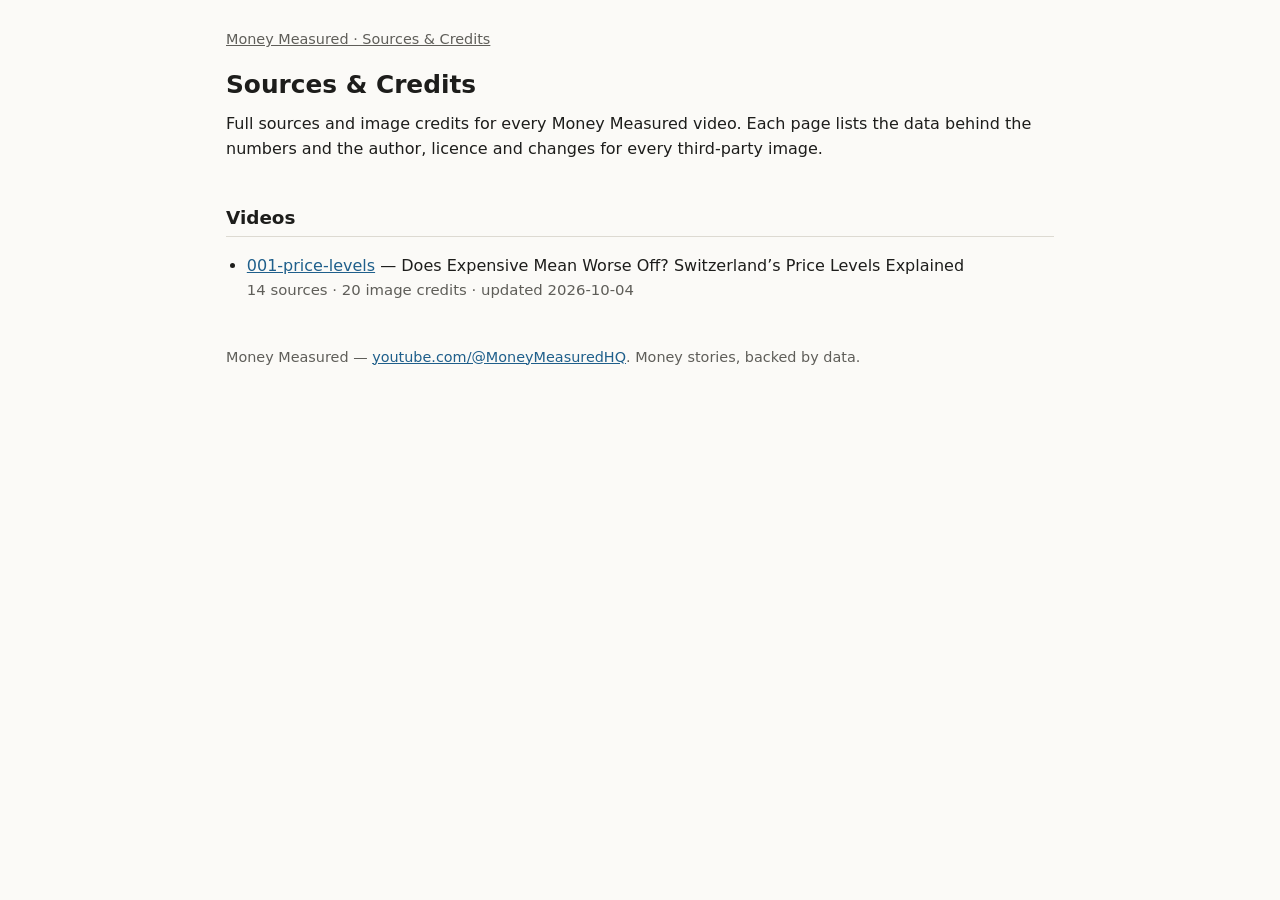
<file: index.html>
<!doctype html>
<html lang="en">
<head>
<meta charset="utf-8">
<meta name="viewport" content="width=device-width, initial-scale=1">
<title>Money Measured — Sources &amp; Credits</title>
<link rel="stylesheet" href="assets/style.css">
</head>
<body><main>
<header><p class="site"><a href="index.html">Money Measured · Sources &amp; Credits</a></p></header>
<h1>Sources &amp; Credits</h1><p>Full sources and image credits for every Money Measured video. Each page lists the data behind the numbers and the author, licence and changes for every third-party image.</p><h2>Videos</h2><ul class="archive"><li><a href="001-price-levels/">001-price-levels</a> — Does Expensive Mean Worse Off? Switzerland’s Price Levels Explained<span class="supports">14 sources · 20 image credits · updated 2026-10-04</span></li></ul>
<footer><p>Money Measured — <a href="https://www.youtube.com/@MoneyMeasuredHQ">youtube.com/@MoneyMeasuredHQ</a>. Money stories, backed by data.</p></footer>
</main></body>
</html>
</file>
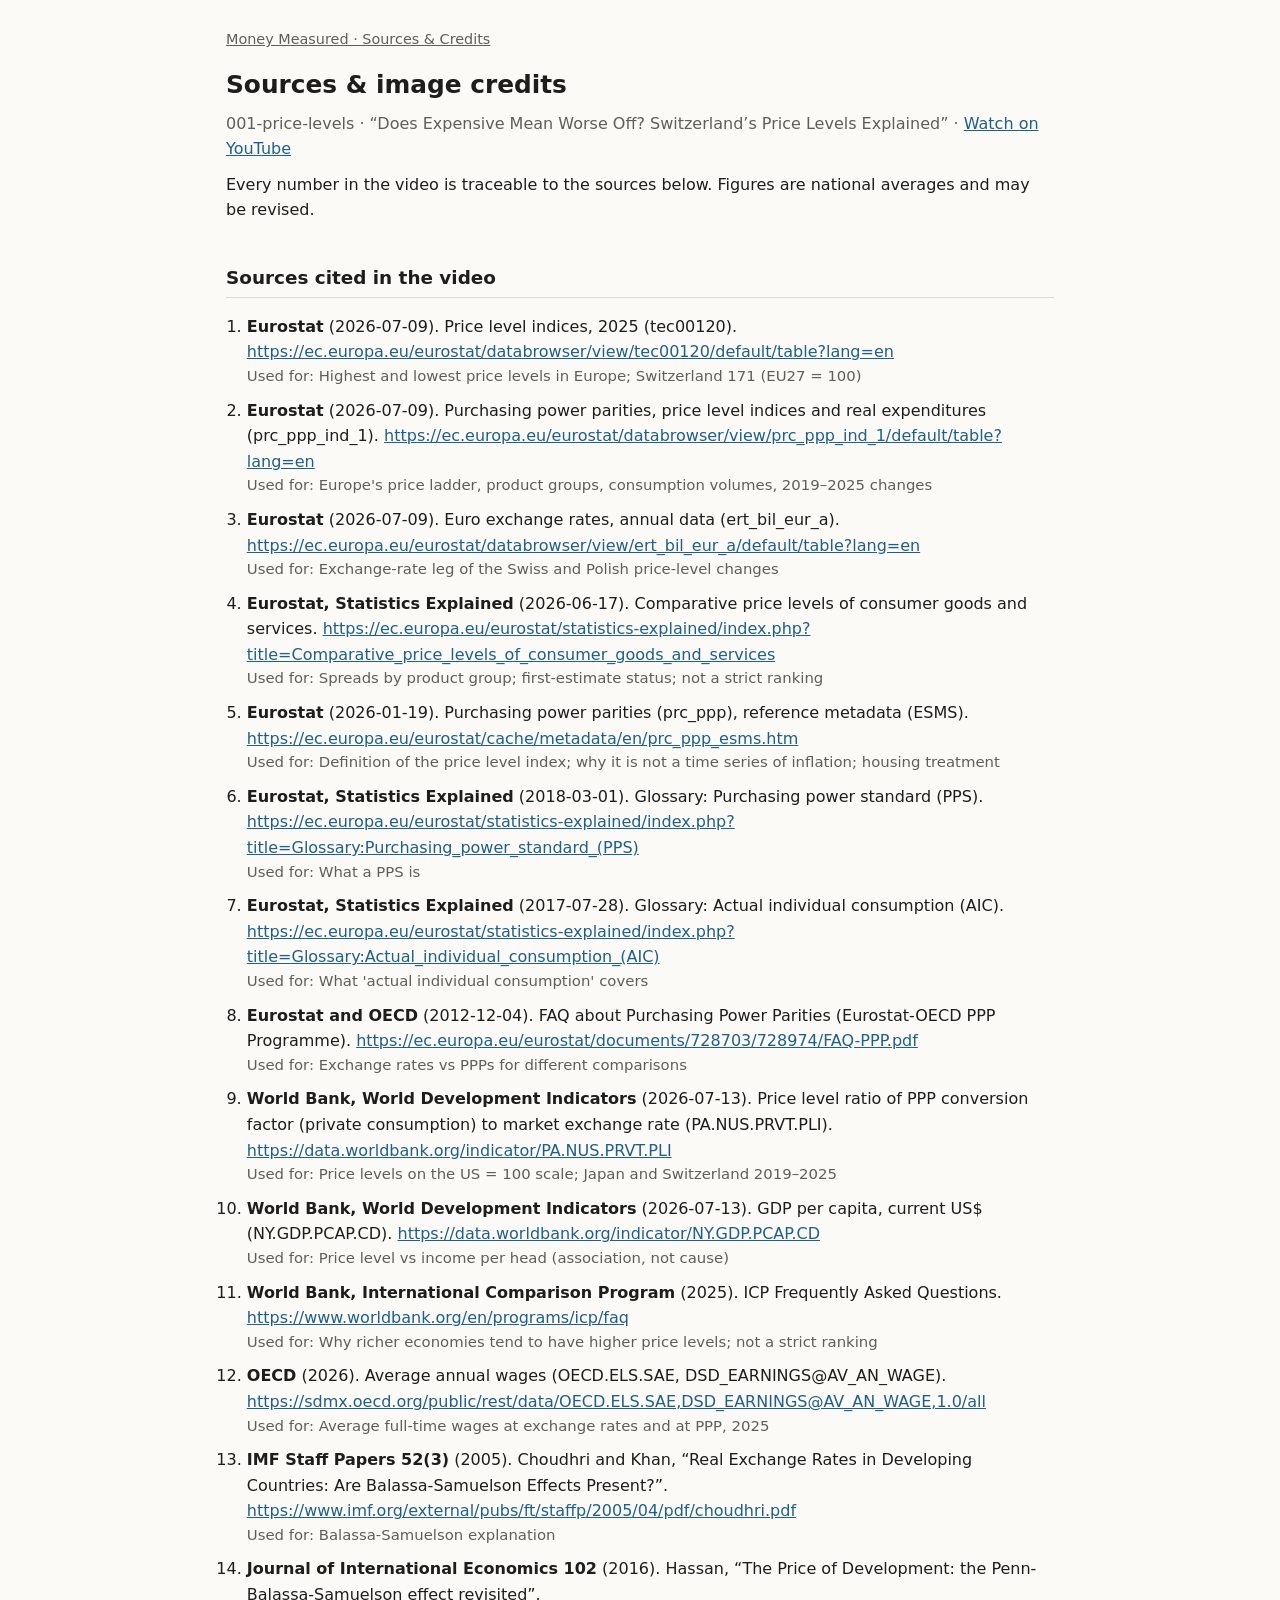
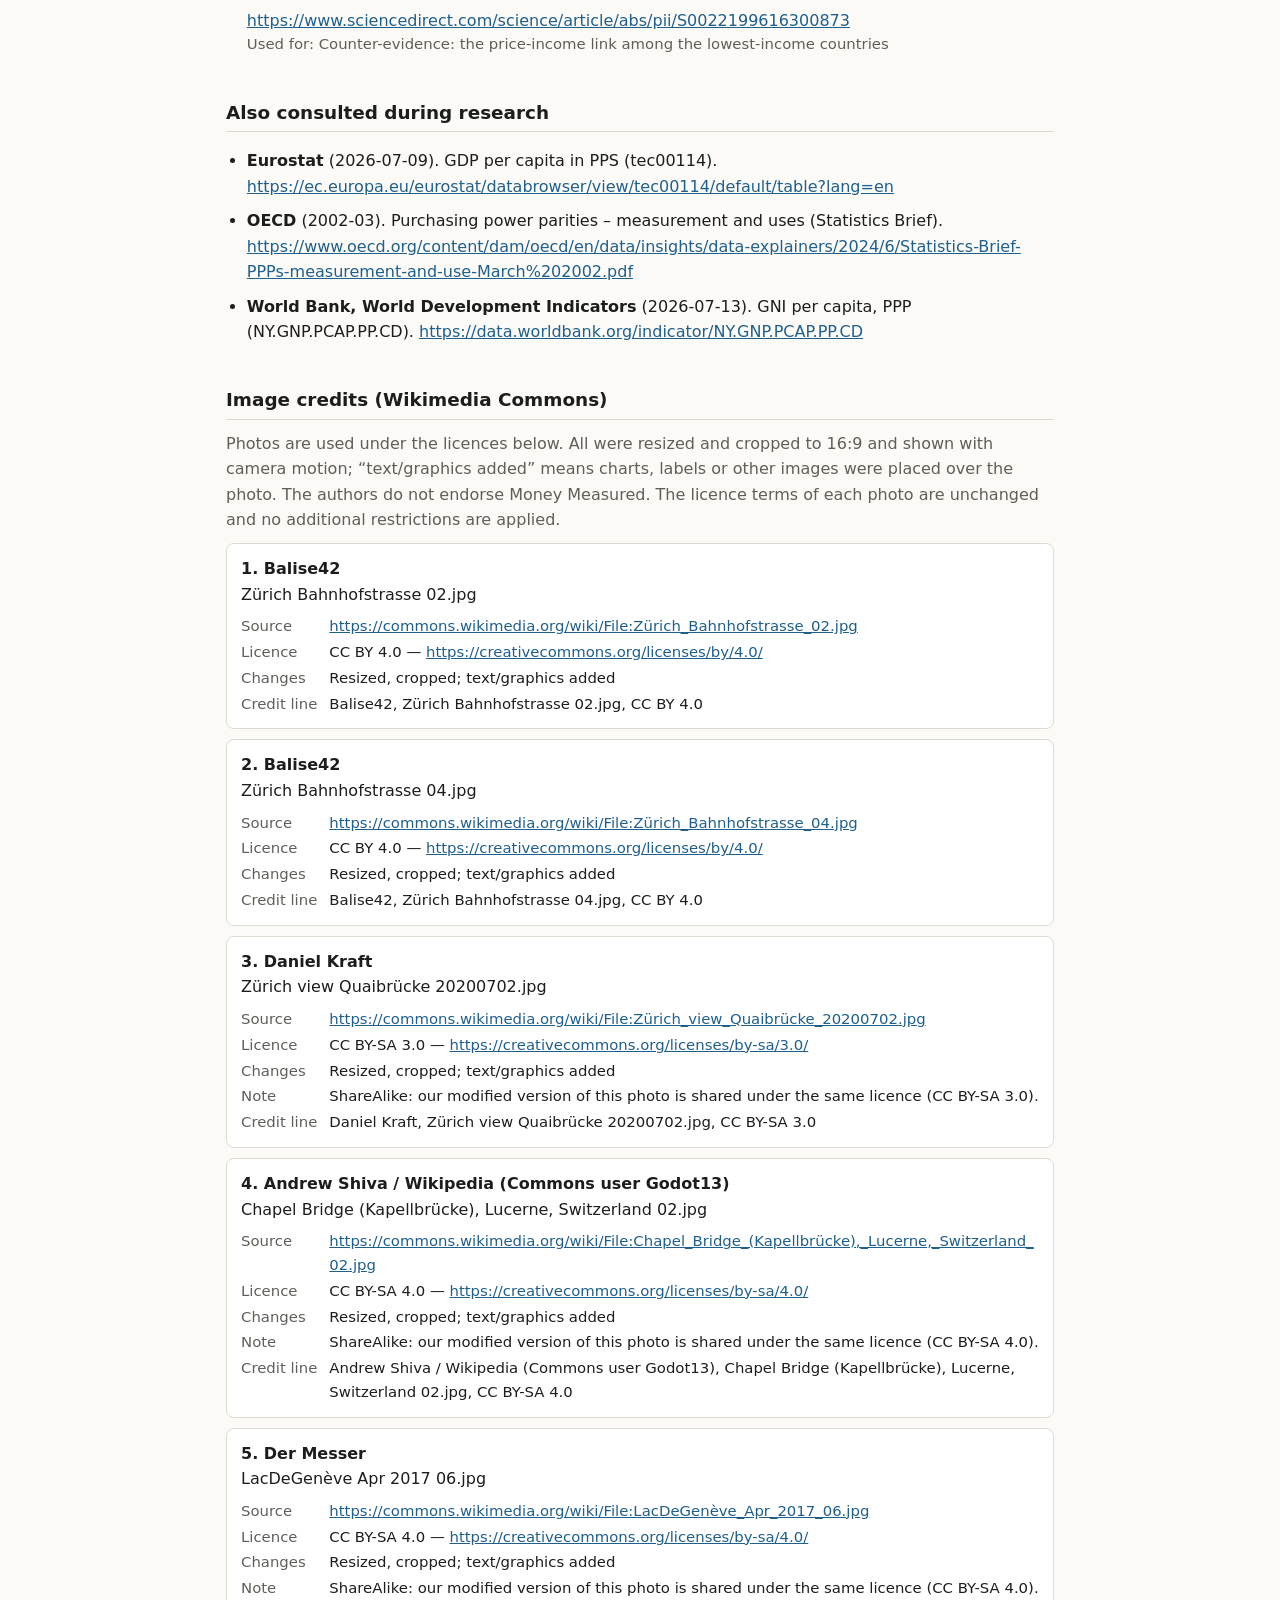
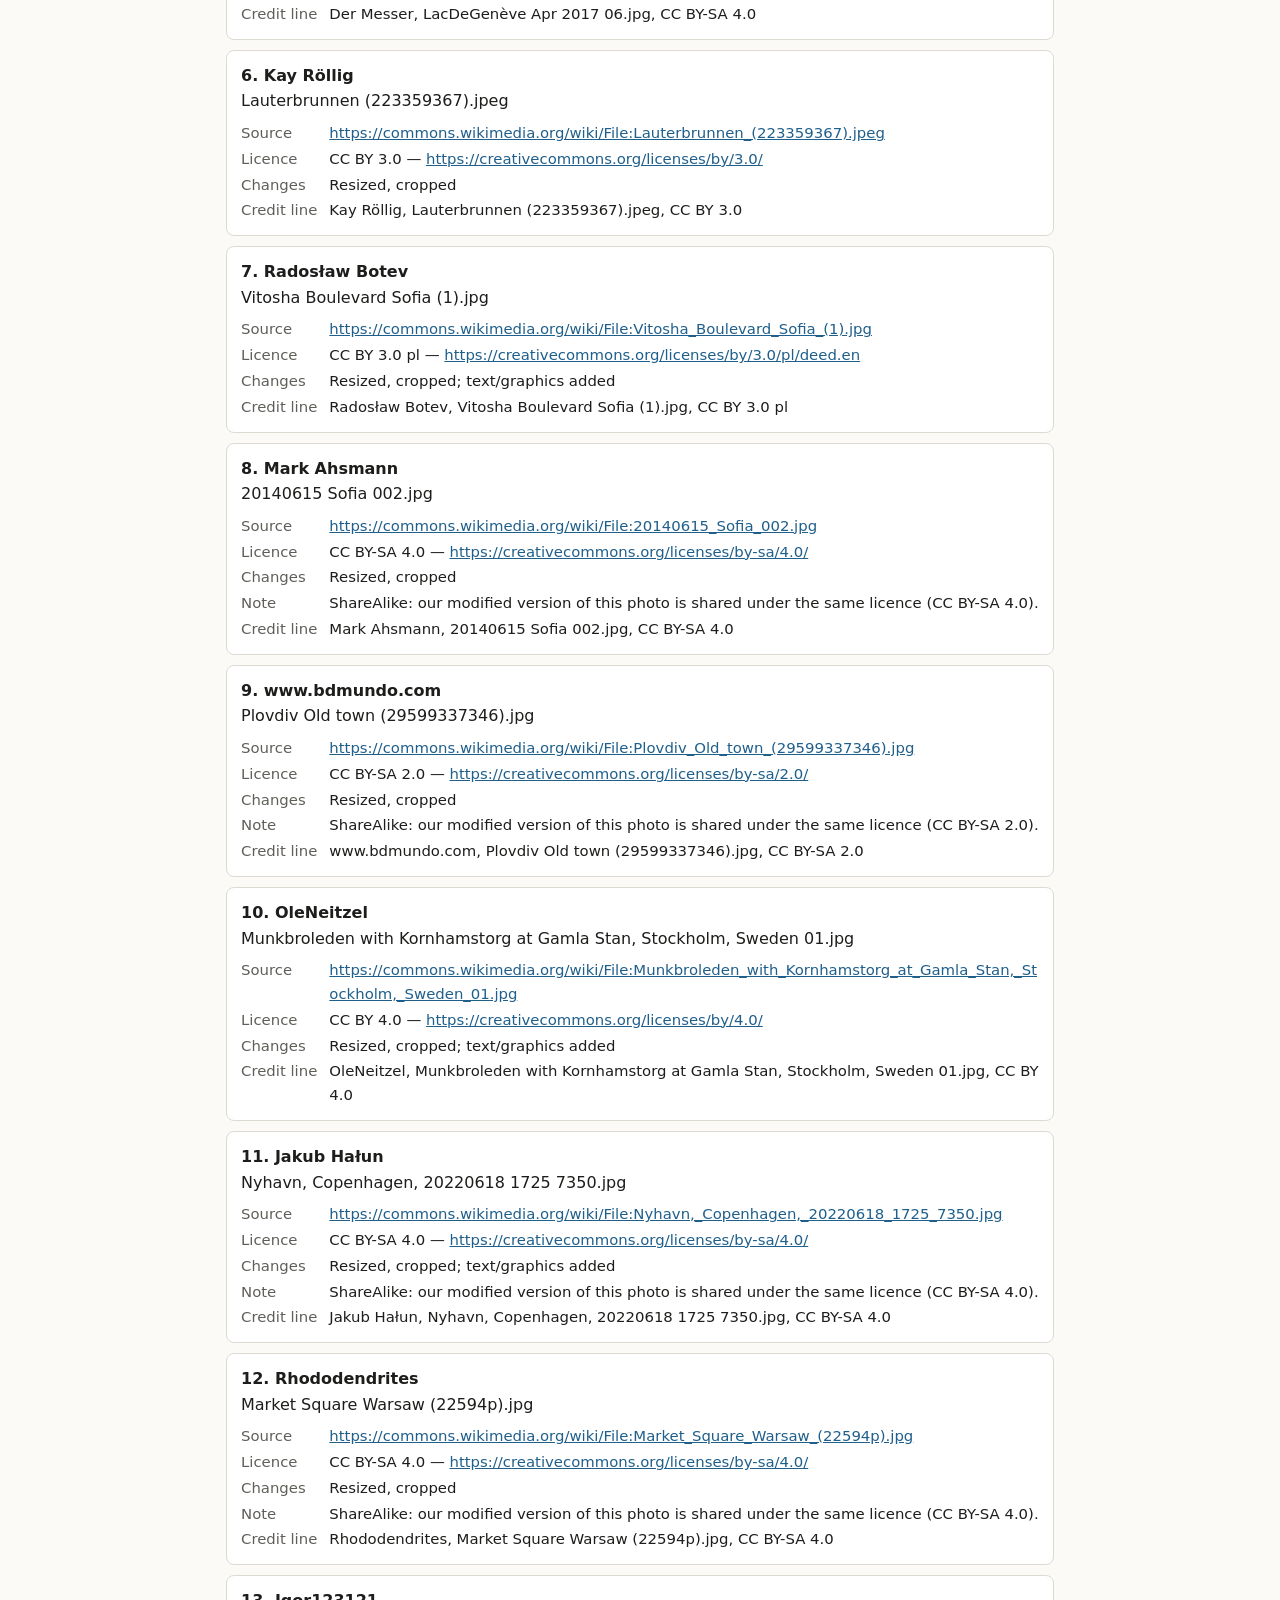
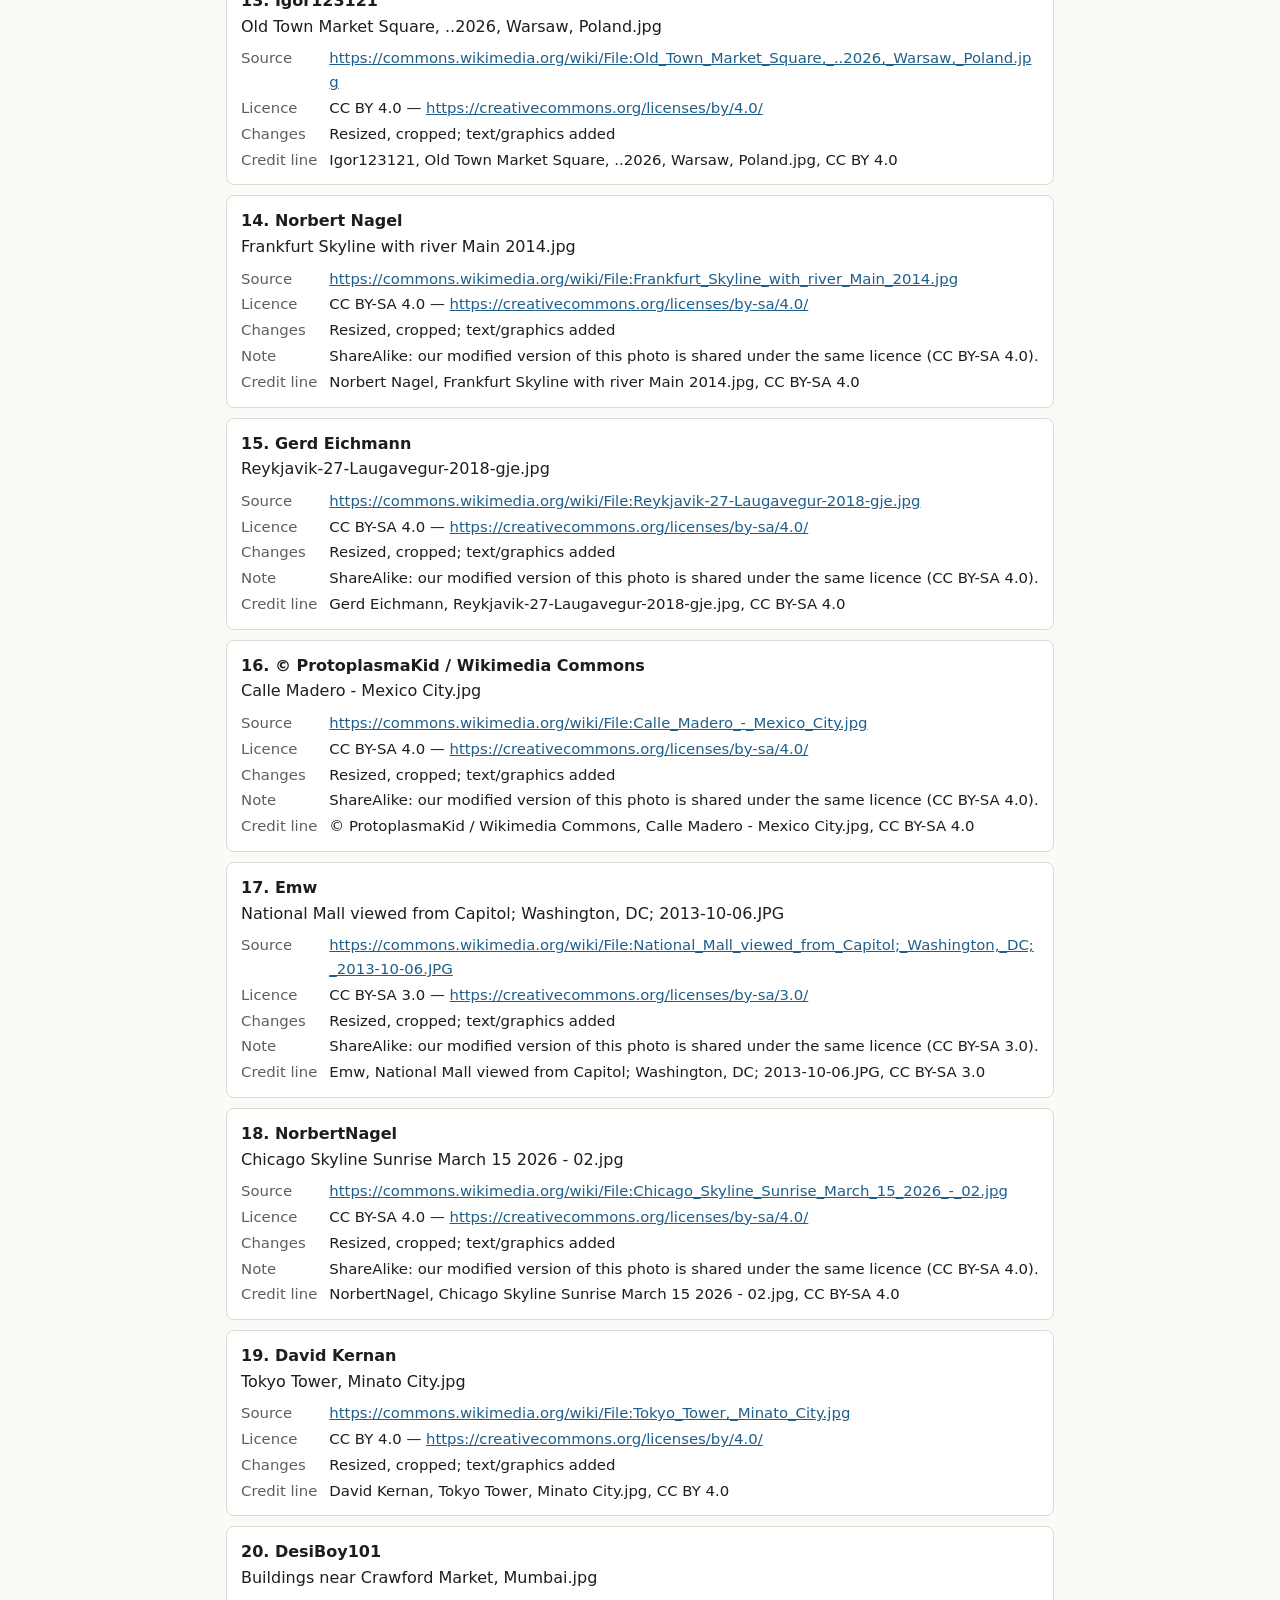
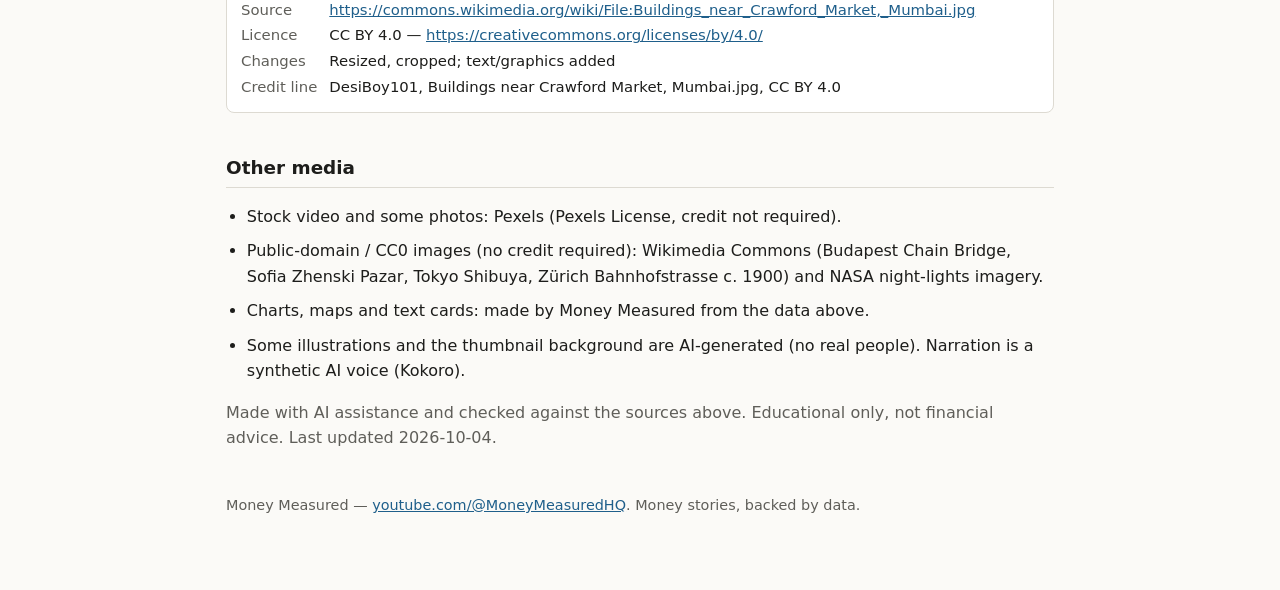
<file: 001-price-levels/index.html>
<!doctype html>
<html lang="en">
<head>
<meta charset="utf-8">
<meta name="viewport" content="width=device-width, initial-scale=1">
<title>Sources &amp; Credits — 001-price-levels</title>
<link rel="stylesheet" href="../assets/style.css">
</head>
<body><main>
<header><p class="site"><a href="../index.html">Money Measured · Sources &amp; Credits</a></p></header>
<h1>Sources &amp; image credits</h1>
<p class="muted">001-price-levels · “Does Expensive Mean Worse Off? Switzerland’s Price Levels Explained” · <a href="https://youtu.be/KE2ZTwIfLvI">Watch on YouTube</a></p>
<p>Every number in the video is traceable to the sources below. Figures are national averages and may be revised.</p>
<h2>Sources cited in the video</h2><ol>
<li><strong>Eurostat</strong> (2026-07-09). Price level indices, 2025 (tec00120). <a href="https://ec.europa.eu/eurostat/databrowser/view/tec00120/default/table?lang=en">https://ec.europa.eu/eurostat/databrowser/view/tec00120/default/table?lang=en</a><span class="supports">Used for: Highest and lowest price levels in Europe; Switzerland 171 (EU27 = 100)</span></li>
<li><strong>Eurostat</strong> (2026-07-09). Purchasing power parities, price level indices and real expenditures (prc_ppp_ind_1). <a href="https://ec.europa.eu/eurostat/databrowser/view/prc_ppp_ind_1/default/table?lang=en">https://ec.europa.eu/eurostat/databrowser/view/prc_ppp_ind_1/default/table?lang=en</a><span class="supports">Used for: Europe&#x27;s price ladder, product groups, consumption volumes, 2019–2025 changes</span></li>
<li><strong>Eurostat</strong> (2026-07-09). Euro exchange rates, annual data (ert_bil_eur_a). <a href="https://ec.europa.eu/eurostat/databrowser/view/ert_bil_eur_a/default/table?lang=en">https://ec.europa.eu/eurostat/databrowser/view/ert_bil_eur_a/default/table?lang=en</a><span class="supports">Used for: Exchange-rate leg of the Swiss and Polish price-level changes</span></li>
<li><strong>Eurostat, Statistics Explained</strong> (2026-06-17). Comparative price levels of consumer goods and services. <a href="https://ec.europa.eu/eurostat/statistics-explained/index.php?title=Comparative_price_levels_of_consumer_goods_and_services">https://ec.europa.eu/eurostat/statistics-explained/index.php?title=Comparative_price_levels_of_consumer_goods_and_services</a><span class="supports">Used for: Spreads by product group; first-estimate status; not a strict ranking</span></li>
<li><strong>Eurostat</strong> (2026-01-19). Purchasing power parities (prc_ppp), reference metadata (ESMS). <a href="https://ec.europa.eu/eurostat/cache/metadata/en/prc_ppp_esms.htm">https://ec.europa.eu/eurostat/cache/metadata/en/prc_ppp_esms.htm</a><span class="supports">Used for: Definition of the price level index; why it is not a time series of inflation; housing treatment</span></li>
<li><strong>Eurostat, Statistics Explained</strong> (2018-03-01). Glossary: Purchasing power standard (PPS). <a href="https://ec.europa.eu/eurostat/statistics-explained/index.php?title=Glossary:Purchasing_power_standard_(PPS)">https://ec.europa.eu/eurostat/statistics-explained/index.php?title=Glossary:Purchasing_power_standard_(PPS)</a><span class="supports">Used for: What a PPS is</span></li>
<li><strong>Eurostat, Statistics Explained</strong> (2017-07-28). Glossary: Actual individual consumption (AIC). <a href="https://ec.europa.eu/eurostat/statistics-explained/index.php?title=Glossary:Actual_individual_consumption_(AIC)">https://ec.europa.eu/eurostat/statistics-explained/index.php?title=Glossary:Actual_individual_consumption_(AIC)</a><span class="supports">Used for: What &#x27;actual individual consumption&#x27; covers</span></li>
<li><strong>Eurostat and OECD</strong> (2012-12-04). FAQ about Purchasing Power Parities (Eurostat-OECD PPP Programme). <a href="https://ec.europa.eu/eurostat/documents/728703/728974/FAQ-PPP.pdf">https://ec.europa.eu/eurostat/documents/728703/728974/FAQ-PPP.pdf</a><span class="supports">Used for: Exchange rates vs PPPs for different comparisons</span></li>
<li><strong>World Bank, World Development Indicators</strong> (2026-07-13). Price level ratio of PPP conversion factor (private consumption) to market exchange rate (PA.NUS.PRVT.PLI). <a href="https://data.worldbank.org/indicator/PA.NUS.PRVT.PLI">https://data.worldbank.org/indicator/PA.NUS.PRVT.PLI</a><span class="supports">Used for: Price levels on the US = 100 scale; Japan and Switzerland 2019–2025</span></li>
<li><strong>World Bank, World Development Indicators</strong> (2026-07-13). GDP per capita, current US$ (NY.GDP.PCAP.CD). <a href="https://data.worldbank.org/indicator/NY.GDP.PCAP.CD">https://data.worldbank.org/indicator/NY.GDP.PCAP.CD</a><span class="supports">Used for: Price level vs income per head (association, not cause)</span></li>
<li><strong>World Bank, International Comparison Program</strong> (2025). ICP Frequently Asked Questions. <a href="https://www.worldbank.org/en/programs/icp/faq">https://www.worldbank.org/en/programs/icp/faq</a><span class="supports">Used for: Why richer economies tend to have higher price levels; not a strict ranking</span></li>
<li><strong>OECD</strong> (2026). Average annual wages (OECD.ELS.SAE, DSD_EARNINGS@AV_AN_WAGE). <a href="https://sdmx.oecd.org/public/rest/data/OECD.ELS.SAE,DSD_EARNINGS@AV_AN_WAGE,1.0/all">https://sdmx.oecd.org/public/rest/data/OECD.ELS.SAE,DSD_EARNINGS@AV_AN_WAGE,1.0/all</a><span class="supports">Used for: Average full-time wages at exchange rates and at PPP, 2025</span></li>
<li><strong>IMF Staff Papers 52(3)</strong> (2005). Choudhri and Khan, “Real Exchange Rates in Developing Countries: Are Balassa-Samuelson Effects Present?”. <a href="https://www.imf.org/external/pubs/ft/staffp/2005/04/pdf/choudhri.pdf">https://www.imf.org/external/pubs/ft/staffp/2005/04/pdf/choudhri.pdf</a><span class="supports">Used for: Balassa-Samuelson explanation</span></li>
<li><strong>Journal of International Economics 102</strong> (2016). Hassan, “The Price of Development: the Penn-Balassa-Samuelson effect revisited”. <a href="https://www.sciencedirect.com/science/article/abs/pii/S0022199616300873">https://www.sciencedirect.com/science/article/abs/pii/S0022199616300873</a><span class="supports">Used for: Counter-evidence: the price-income link among the lowest-income countries</span></li>
</ol>
<h2>Also consulted during research</h2><ul>
<li><strong>Eurostat</strong> (2026-07-09). GDP per capita in PPS (tec00114). <a href="https://ec.europa.eu/eurostat/databrowser/view/tec00114/default/table?lang=en">https://ec.europa.eu/eurostat/databrowser/view/tec00114/default/table?lang=en</a></li>
<li><strong>OECD</strong> (2002-03). Purchasing power parities – measurement and uses (Statistics Brief). <a href="https://www.oecd.org/content/dam/oecd/en/data/insights/data-explainers/2024/6/Statistics-Brief-PPPs-measurement-and-use-March%202002.pdf">https://www.oecd.org/content/dam/oecd/en/data/insights/data-explainers/2024/6/Statistics-Brief-PPPs-measurement-and-use-March%202002.pdf</a></li>
<li><strong>World Bank, World Development Indicators</strong> (2026-07-13). GNI per capita, PPP (NY.GNP.PCAP.PP.CD). <a href="https://data.worldbank.org/indicator/NY.GNP.PCAP.PP.CD">https://data.worldbank.org/indicator/NY.GNP.PCAP.PP.CD</a></li>
</ul>
<h2>Image credits (Wikimedia Commons)</h2><p class="muted">Photos are used under the licences below. All were resized and cropped to 16:9 and shown with camera motion; “text/graphics added” means charts, labels or other images were placed over the photo. The authors do not endorse Money Measured. The licence terms of each photo are unchanged and no additional restrictions are applied.</p>
<div class="credit"><div class="who">1. Balise42</div><div>Zürich Bahnhofstrasse 02.jpg</div><dl><dt>Source</dt><dd><a href="https://commons.wikimedia.org/wiki/File:Z%C3%BCrich_Bahnhofstrasse_02.jpg">https://commons.wikimedia.org/wiki/File:Zürich_Bahnhofstrasse_02.jpg</a></dd><dt>Licence</dt><dd>CC BY 4.0 — <a href="https://creativecommons.org/licenses/by/4.0/">https://creativecommons.org/licenses/by/4.0/</a></dd><dt>Changes</dt><dd>Resized, cropped; text/graphics added</dd><dt>Credit line</dt><dd>Balise42, Zürich Bahnhofstrasse 02.jpg, CC BY 4.0</dd></dl></div>
<div class="credit"><div class="who">2. Balise42</div><div>Zürich Bahnhofstrasse 04.jpg</div><dl><dt>Source</dt><dd><a href="https://commons.wikimedia.org/wiki/File:Z%C3%BCrich_Bahnhofstrasse_04.jpg">https://commons.wikimedia.org/wiki/File:Zürich_Bahnhofstrasse_04.jpg</a></dd><dt>Licence</dt><dd>CC BY 4.0 — <a href="https://creativecommons.org/licenses/by/4.0/">https://creativecommons.org/licenses/by/4.0/</a></dd><dt>Changes</dt><dd>Resized, cropped; text/graphics added</dd><dt>Credit line</dt><dd>Balise42, Zürich Bahnhofstrasse 04.jpg, CC BY 4.0</dd></dl></div>
<div class="credit"><div class="who">3. Daniel Kraft</div><div>Zürich view Quaibrücke 20200702.jpg</div><dl><dt>Source</dt><dd><a href="https://commons.wikimedia.org/wiki/File:Z%C3%BCrich_view_Quaibr%C3%BCcke_20200702.jpg">https://commons.wikimedia.org/wiki/File:Zürich_view_Quaibrücke_20200702.jpg</a></dd><dt>Licence</dt><dd>CC BY-SA 3.0 — <a href="https://creativecommons.org/licenses/by-sa/3.0/">https://creativecommons.org/licenses/by-sa/3.0/</a></dd><dt>Changes</dt><dd>Resized, cropped; text/graphics added</dd><dt>Note</dt><dd>ShareAlike: our modified version of this photo is shared under the same licence (CC BY-SA 3.0).</dd><dt>Credit line</dt><dd>Daniel Kraft, Zürich view Quaibrücke 20200702.jpg, CC BY-SA 3.0</dd></dl></div>
<div class="credit"><div class="who">4. Andrew Shiva / Wikipedia (Commons user Godot13)</div><div>Chapel Bridge (Kapellbrücke), Lucerne, Switzerland 02.jpg</div><dl><dt>Source</dt><dd><a href="https://commons.wikimedia.org/wiki/File:Chapel_Bridge_(Kapellbr%C3%BCcke),_Lucerne,_Switzerland_02.jpg">https://commons.wikimedia.org/wiki/File:Chapel_Bridge_(Kapellbrücke),_Lucerne,_Switzerland_02.jpg</a></dd><dt>Licence</dt><dd>CC BY-SA 4.0 — <a href="https://creativecommons.org/licenses/by-sa/4.0/">https://creativecommons.org/licenses/by-sa/4.0/</a></dd><dt>Changes</dt><dd>Resized, cropped; text/graphics added</dd><dt>Note</dt><dd>ShareAlike: our modified version of this photo is shared under the same licence (CC BY-SA 4.0).</dd><dt>Credit line</dt><dd>Andrew Shiva / Wikipedia (Commons user Godot13), Chapel Bridge (Kapellbrücke), Lucerne, Switzerland 02.jpg, CC BY-SA 4.0</dd></dl></div>
<div class="credit"><div class="who">5. Der Messer</div><div>LacDeGenève Apr 2017 06.jpg</div><dl><dt>Source</dt><dd><a href="https://commons.wikimedia.org/wiki/File:LacDeGen%C3%A8ve_Apr_2017_06.jpg">https://commons.wikimedia.org/wiki/File:LacDeGenève_Apr_2017_06.jpg</a></dd><dt>Licence</dt><dd>CC BY-SA 4.0 — <a href="https://creativecommons.org/licenses/by-sa/4.0/">https://creativecommons.org/licenses/by-sa/4.0/</a></dd><dt>Changes</dt><dd>Resized, cropped; text/graphics added</dd><dt>Note</dt><dd>ShareAlike: our modified version of this photo is shared under the same licence (CC BY-SA 4.0).</dd><dt>Credit line</dt><dd>Der Messer, LacDeGenève Apr 2017 06.jpg, CC BY-SA 4.0</dd></dl></div>
<div class="credit"><div class="who">6. Kay Röllig</div><div>Lauterbrunnen (223359367).jpeg</div><dl><dt>Source</dt><dd><a href="https://commons.wikimedia.org/wiki/File:Lauterbrunnen_(223359367).jpeg">https://commons.wikimedia.org/wiki/File:Lauterbrunnen_(223359367).jpeg</a></dd><dt>Licence</dt><dd>CC BY 3.0 — <a href="https://creativecommons.org/licenses/by/3.0/">https://creativecommons.org/licenses/by/3.0/</a></dd><dt>Changes</dt><dd>Resized, cropped</dd><dt>Credit line</dt><dd>Kay Röllig, Lauterbrunnen (223359367).jpeg, CC BY 3.0</dd></dl></div>
<div class="credit"><div class="who">7. Radosław Botev</div><div>Vitosha Boulevard Sofia (1).jpg</div><dl><dt>Source</dt><dd><a href="https://commons.wikimedia.org/wiki/File:Vitosha_Boulevard_Sofia_(1).jpg">https://commons.wikimedia.org/wiki/File:Vitosha_Boulevard_Sofia_(1).jpg</a></dd><dt>Licence</dt><dd>CC BY 3.0 pl — <a href="https://creativecommons.org/licenses/by/3.0/pl/deed.en">https://creativecommons.org/licenses/by/3.0/pl/deed.en</a></dd><dt>Changes</dt><dd>Resized, cropped; text/graphics added</dd><dt>Credit line</dt><dd>Radosław Botev, Vitosha Boulevard Sofia (1).jpg, CC BY 3.0 pl</dd></dl></div>
<div class="credit"><div class="who">8. Mark Ahsmann</div><div>20140615 Sofia 002.jpg</div><dl><dt>Source</dt><dd><a href="https://commons.wikimedia.org/wiki/File:20140615_Sofia_002.jpg">https://commons.wikimedia.org/wiki/File:20140615_Sofia_002.jpg</a></dd><dt>Licence</dt><dd>CC BY-SA 4.0 — <a href="https://creativecommons.org/licenses/by-sa/4.0/">https://creativecommons.org/licenses/by-sa/4.0/</a></dd><dt>Changes</dt><dd>Resized, cropped</dd><dt>Note</dt><dd>ShareAlike: our modified version of this photo is shared under the same licence (CC BY-SA 4.0).</dd><dt>Credit line</dt><dd>Mark Ahsmann, 20140615 Sofia 002.jpg, CC BY-SA 4.0</dd></dl></div>
<div class="credit"><div class="who">9. www.bdmundo.com</div><div>Plovdiv Old town (29599337346).jpg</div><dl><dt>Source</dt><dd><a href="https://commons.wikimedia.org/wiki/File:Plovdiv_Old_town_(29599337346).jpg">https://commons.wikimedia.org/wiki/File:Plovdiv_Old_town_(29599337346).jpg</a></dd><dt>Licence</dt><dd>CC BY-SA 2.0 — <a href="https://creativecommons.org/licenses/by-sa/2.0/">https://creativecommons.org/licenses/by-sa/2.0/</a></dd><dt>Changes</dt><dd>Resized, cropped</dd><dt>Note</dt><dd>ShareAlike: our modified version of this photo is shared under the same licence (CC BY-SA 2.0).</dd><dt>Credit line</dt><dd>www.bdmundo.com, Plovdiv Old town (29599337346).jpg, CC BY-SA 2.0</dd></dl></div>
<div class="credit"><div class="who">10. OleNeitzel</div><div>Munkbroleden with Kornhamstorg at Gamla Stan, Stockholm, Sweden 01.jpg</div><dl><dt>Source</dt><dd><a href="https://commons.wikimedia.org/wiki/File:Munkbroleden_with_Kornhamstorg_at_Gamla_Stan,_Stockholm,_Sweden_01.jpg">https://commons.wikimedia.org/wiki/File:Munkbroleden_with_Kornhamstorg_at_Gamla_Stan,_Stockholm,_Sweden_01.jpg</a></dd><dt>Licence</dt><dd>CC BY 4.0 — <a href="https://creativecommons.org/licenses/by/4.0/">https://creativecommons.org/licenses/by/4.0/</a></dd><dt>Changes</dt><dd>Resized, cropped; text/graphics added</dd><dt>Credit line</dt><dd>OleNeitzel, Munkbroleden with Kornhamstorg at Gamla Stan, Stockholm, Sweden 01.jpg, CC BY 4.0</dd></dl></div>
<div class="credit"><div class="who">11. Jakub Hałun</div><div>Nyhavn, Copenhagen, 20220618 1725 7350.jpg</div><dl><dt>Source</dt><dd><a href="https://commons.wikimedia.org/wiki/File:Nyhavn,_Copenhagen,_20220618_1725_7350.jpg">https://commons.wikimedia.org/wiki/File:Nyhavn,_Copenhagen,_20220618_1725_7350.jpg</a></dd><dt>Licence</dt><dd>CC BY-SA 4.0 — <a href="https://creativecommons.org/licenses/by-sa/4.0/">https://creativecommons.org/licenses/by-sa/4.0/</a></dd><dt>Changes</dt><dd>Resized, cropped; text/graphics added</dd><dt>Note</dt><dd>ShareAlike: our modified version of this photo is shared under the same licence (CC BY-SA 4.0).</dd><dt>Credit line</dt><dd>Jakub Hałun, Nyhavn, Copenhagen, 20220618 1725 7350.jpg, CC BY-SA 4.0</dd></dl></div>
<div class="credit"><div class="who">12. Rhododendrites</div><div>Market Square Warsaw (22594p).jpg</div><dl><dt>Source</dt><dd><a href="https://commons.wikimedia.org/wiki/File:Market_Square_Warsaw_(22594p).jpg">https://commons.wikimedia.org/wiki/File:Market_Square_Warsaw_(22594p).jpg</a></dd><dt>Licence</dt><dd>CC BY-SA 4.0 — <a href="https://creativecommons.org/licenses/by-sa/4.0/">https://creativecommons.org/licenses/by-sa/4.0/</a></dd><dt>Changes</dt><dd>Resized, cropped</dd><dt>Note</dt><dd>ShareAlike: our modified version of this photo is shared under the same licence (CC BY-SA 4.0).</dd><dt>Credit line</dt><dd>Rhododendrites, Market Square Warsaw (22594p).jpg, CC BY-SA 4.0</dd></dl></div>
<div class="credit"><div class="who">13. Igor123121</div><div>Old Town Market Square, ..2026, Warsaw, Poland.jpg</div><dl><dt>Source</dt><dd><a href="https://commons.wikimedia.org/wiki/File:Old_Town_Market_Square,_..2026,_Warsaw,_Poland.jpg">https://commons.wikimedia.org/wiki/File:Old_Town_Market_Square,_..2026,_Warsaw,_Poland.jpg</a></dd><dt>Licence</dt><dd>CC BY 4.0 — <a href="https://creativecommons.org/licenses/by/4.0/">https://creativecommons.org/licenses/by/4.0/</a></dd><dt>Changes</dt><dd>Resized, cropped; text/graphics added</dd><dt>Credit line</dt><dd>Igor123121, Old Town Market Square, ..2026, Warsaw, Poland.jpg, CC BY 4.0</dd></dl></div>
<div class="credit"><div class="who">14. Norbert Nagel</div><div>Frankfurt Skyline with river Main 2014.jpg</div><dl><dt>Source</dt><dd><a href="https://commons.wikimedia.org/wiki/File:Frankfurt_Skyline_with_river_Main_2014.jpg">https://commons.wikimedia.org/wiki/File:Frankfurt_Skyline_with_river_Main_2014.jpg</a></dd><dt>Licence</dt><dd>CC BY-SA 4.0 — <a href="https://creativecommons.org/licenses/by-sa/4.0/">https://creativecommons.org/licenses/by-sa/4.0/</a></dd><dt>Changes</dt><dd>Resized, cropped; text/graphics added</dd><dt>Note</dt><dd>ShareAlike: our modified version of this photo is shared under the same licence (CC BY-SA 4.0).</dd><dt>Credit line</dt><dd>Norbert Nagel, Frankfurt Skyline with river Main 2014.jpg, CC BY-SA 4.0</dd></dl></div>
<div class="credit"><div class="who">15. Gerd Eichmann</div><div>Reykjavik-27-Laugavegur-2018-gje.jpg</div><dl><dt>Source</dt><dd><a href="https://commons.wikimedia.org/wiki/File:Reykjavik-27-Laugavegur-2018-gje.jpg">https://commons.wikimedia.org/wiki/File:Reykjavik-27-Laugavegur-2018-gje.jpg</a></dd><dt>Licence</dt><dd>CC BY-SA 4.0 — <a href="https://creativecommons.org/licenses/by-sa/4.0/">https://creativecommons.org/licenses/by-sa/4.0/</a></dd><dt>Changes</dt><dd>Resized, cropped; text/graphics added</dd><dt>Note</dt><dd>ShareAlike: our modified version of this photo is shared under the same licence (CC BY-SA 4.0).</dd><dt>Credit line</dt><dd>Gerd Eichmann, Reykjavik-27-Laugavegur-2018-gje.jpg, CC BY-SA 4.0</dd></dl></div>
<div class="credit"><div class="who">16. © ProtoplasmaKid / Wikimedia Commons</div><div>Calle Madero - Mexico City.jpg</div><dl><dt>Source</dt><dd><a href="https://commons.wikimedia.org/wiki/File:Calle_Madero_-_Mexico_City.jpg">https://commons.wikimedia.org/wiki/File:Calle_Madero_-_Mexico_City.jpg</a></dd><dt>Licence</dt><dd>CC BY-SA 4.0 — <a href="https://creativecommons.org/licenses/by-sa/4.0/">https://creativecommons.org/licenses/by-sa/4.0/</a></dd><dt>Changes</dt><dd>Resized, cropped; text/graphics added</dd><dt>Note</dt><dd>ShareAlike: our modified version of this photo is shared under the same licence (CC BY-SA 4.0).</dd><dt>Credit line</dt><dd>© ProtoplasmaKid / Wikimedia Commons, Calle Madero - Mexico City.jpg, CC BY-SA 4.0</dd></dl></div>
<div class="credit"><div class="who">17. Emw</div><div>National Mall viewed from Capitol; Washington, DC; 2013-10-06.JPG</div><dl><dt>Source</dt><dd><a href="https://commons.wikimedia.org/wiki/File:National_Mall_viewed_from_Capitol;_Washington,_DC;_2013-10-06.JPG">https://commons.wikimedia.org/wiki/File:National_Mall_viewed_from_Capitol;_Washington,_DC;_2013-10-06.JPG</a></dd><dt>Licence</dt><dd>CC BY-SA 3.0 — <a href="https://creativecommons.org/licenses/by-sa/3.0/">https://creativecommons.org/licenses/by-sa/3.0/</a></dd><dt>Changes</dt><dd>Resized, cropped; text/graphics added</dd><dt>Note</dt><dd>ShareAlike: our modified version of this photo is shared under the same licence (CC BY-SA 3.0).</dd><dt>Credit line</dt><dd>Emw, National Mall viewed from Capitol; Washington, DC; 2013-10-06.JPG, CC BY-SA 3.0</dd></dl></div>
<div class="credit"><div class="who">18. NorbertNagel</div><div>Chicago Skyline Sunrise March 15 2026 - 02.jpg</div><dl><dt>Source</dt><dd><a href="https://commons.wikimedia.org/wiki/File:Chicago_Skyline_Sunrise_March_15_2026_-_02.jpg">https://commons.wikimedia.org/wiki/File:Chicago_Skyline_Sunrise_March_15_2026_-_02.jpg</a></dd><dt>Licence</dt><dd>CC BY-SA 4.0 — <a href="https://creativecommons.org/licenses/by-sa/4.0/">https://creativecommons.org/licenses/by-sa/4.0/</a></dd><dt>Changes</dt><dd>Resized, cropped; text/graphics added</dd><dt>Note</dt><dd>ShareAlike: our modified version of this photo is shared under the same licence (CC BY-SA 4.0).</dd><dt>Credit line</dt><dd>NorbertNagel, Chicago Skyline Sunrise March 15 2026 - 02.jpg, CC BY-SA 4.0</dd></dl></div>
<div class="credit"><div class="who">19. David Kernan</div><div>Tokyo Tower, Minato City.jpg</div><dl><dt>Source</dt><dd><a href="https://commons.wikimedia.org/wiki/File:Tokyo_Tower,_Minato_City.jpg">https://commons.wikimedia.org/wiki/File:Tokyo_Tower,_Minato_City.jpg</a></dd><dt>Licence</dt><dd>CC BY 4.0 — <a href="https://creativecommons.org/licenses/by/4.0/">https://creativecommons.org/licenses/by/4.0/</a></dd><dt>Changes</dt><dd>Resized, cropped; text/graphics added</dd><dt>Credit line</dt><dd>David Kernan, Tokyo Tower, Minato City.jpg, CC BY 4.0</dd></dl></div>
<div class="credit"><div class="who">20. DesiBoy101</div><div>Buildings near Crawford Market, Mumbai.jpg</div><dl><dt>Source</dt><dd><a href="https://commons.wikimedia.org/wiki/File:Buildings_near_Crawford_Market,_Mumbai.jpg">https://commons.wikimedia.org/wiki/File:Buildings_near_Crawford_Market,_Mumbai.jpg</a></dd><dt>Licence</dt><dd>CC BY 4.0 — <a href="https://creativecommons.org/licenses/by/4.0/">https://creativecommons.org/licenses/by/4.0/</a></dd><dt>Changes</dt><dd>Resized, cropped; text/graphics added</dd><dt>Credit line</dt><dd>DesiBoy101, Buildings near Crawford Market, Mumbai.jpg, CC BY 4.0</dd></dl></div>
<h2>Other media</h2><ul><li>Stock video and some photos: Pexels (Pexels License, credit not required).</li><li>Public-domain / CC0 images (no credit required): Wikimedia Commons (Budapest Chain Bridge, Sofia Zhenski Pazar, Tokyo Shibuya, Zürich Bahnhofstrasse c. 1900) and NASA night-lights imagery.</li><li>Charts, maps and text cards: made by Money Measured from the data above.</li><li>Some illustrations and the thumbnail background are AI-generated (no real people). Narration is a synthetic AI voice (Kokoro).</li></ul>
<p class="muted">Made with AI assistance and checked against the sources above. Educational only, not financial advice. Last updated 2026-10-04.</p>
<footer><p>Money Measured — <a href="https://www.youtube.com/@MoneyMeasuredHQ">youtube.com/@MoneyMeasuredHQ</a>. Money stories, backed by data.</p></footer>
</main></body>
</html>
</file>
<file: assets/style.css>
:root{--bg:#fbfaf7;--fg:#1d1d1b;--muted:#5f5e59;--line:#dddad2;--card:#ffffff;--accent:#1f5f8b}
@media (prefers-color-scheme:dark){:root:not([data-theme="light"]){--bg:#141414;--fg:#ecebe6;--muted:#a9a79f;--line:#33322f;--card:#1c1c1b;--accent:#82b8de}}
:root[data-theme="dark"]{--bg:#141414;--fg:#ecebe6;--muted:#a9a79f;--line:#33322f;--card:#1c1c1b;--accent:#82b8de}
*{box-sizing:border-box}
body{margin:0;background:var(--bg);color:var(--fg);font:16px/1.6 system-ui,-apple-system,"Segoe UI",Roboto,sans-serif}
main{max-width:860px;margin:0 auto;padding:28px 16px 64px}
header .site{font-size:.9rem;color:var(--muted);margin:0 0 18px}
header .site a{color:inherit}
h1{font-size:1.55rem;line-height:1.3;margin:0 0 6px}
h2{font-size:1.15rem;margin:2.2em 0 .6em;padding-bottom:4px;border-bottom:1px solid var(--line)}
p{margin:.6em 0}
a{color:var(--accent);overflow-wrap:anywhere}
.muted{color:var(--muted)}
ol,ul{padding-left:1.3em}
li{margin:.55em 0}
.supports{display:block;color:var(--muted);font-size:.93em}
.credit{background:var(--card);border:1px solid var(--line);border-radius:8px;padding:12px 14px;margin:10px 0}
.credit .who{font-weight:600}
.credit dl{display:grid;grid-template-columns:max-content 1fr;gap:2px 12px;margin:8px 0 0;font-size:.93em}
.credit dt{color:var(--muted)}
.credit dd{margin:0;overflow-wrap:anywhere}
.archive li{margin:.8em 0}
footer{margin-top:3em;font-size:.9rem;color:var(--muted)}
</file>
